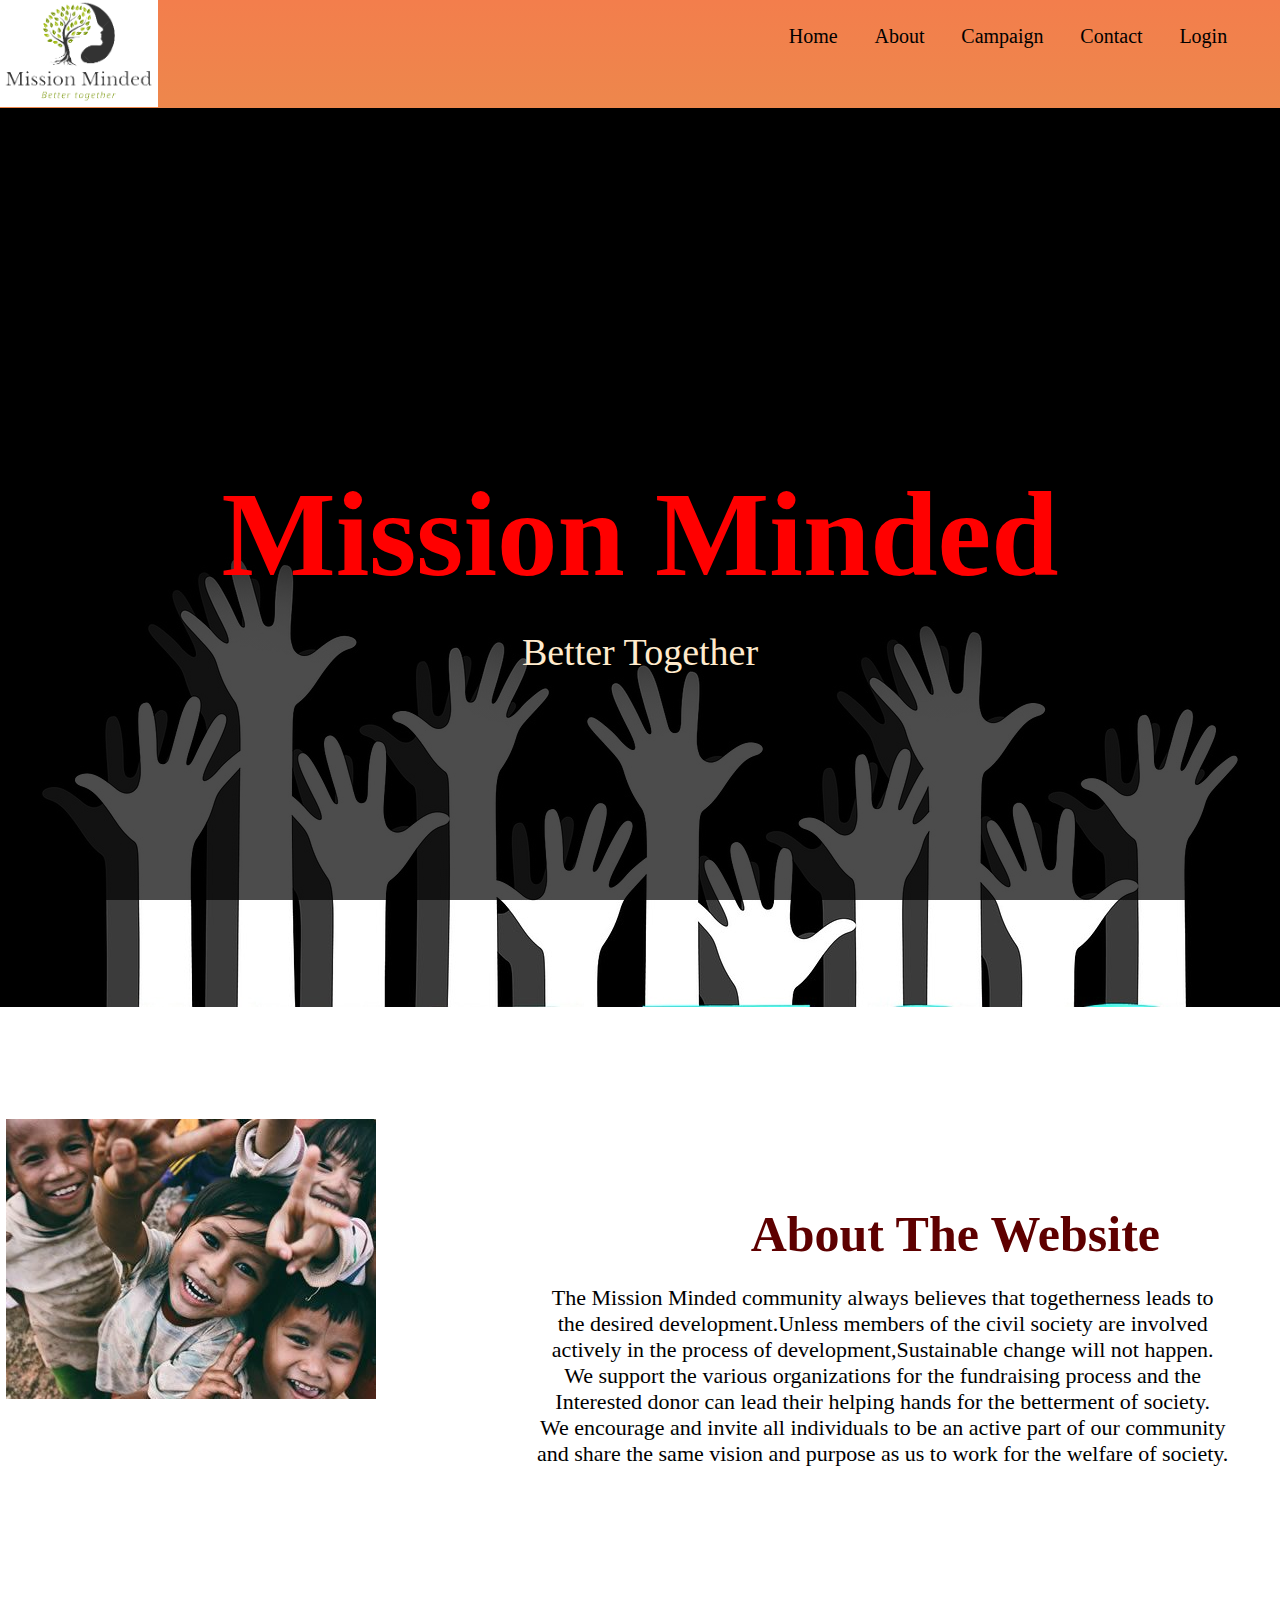
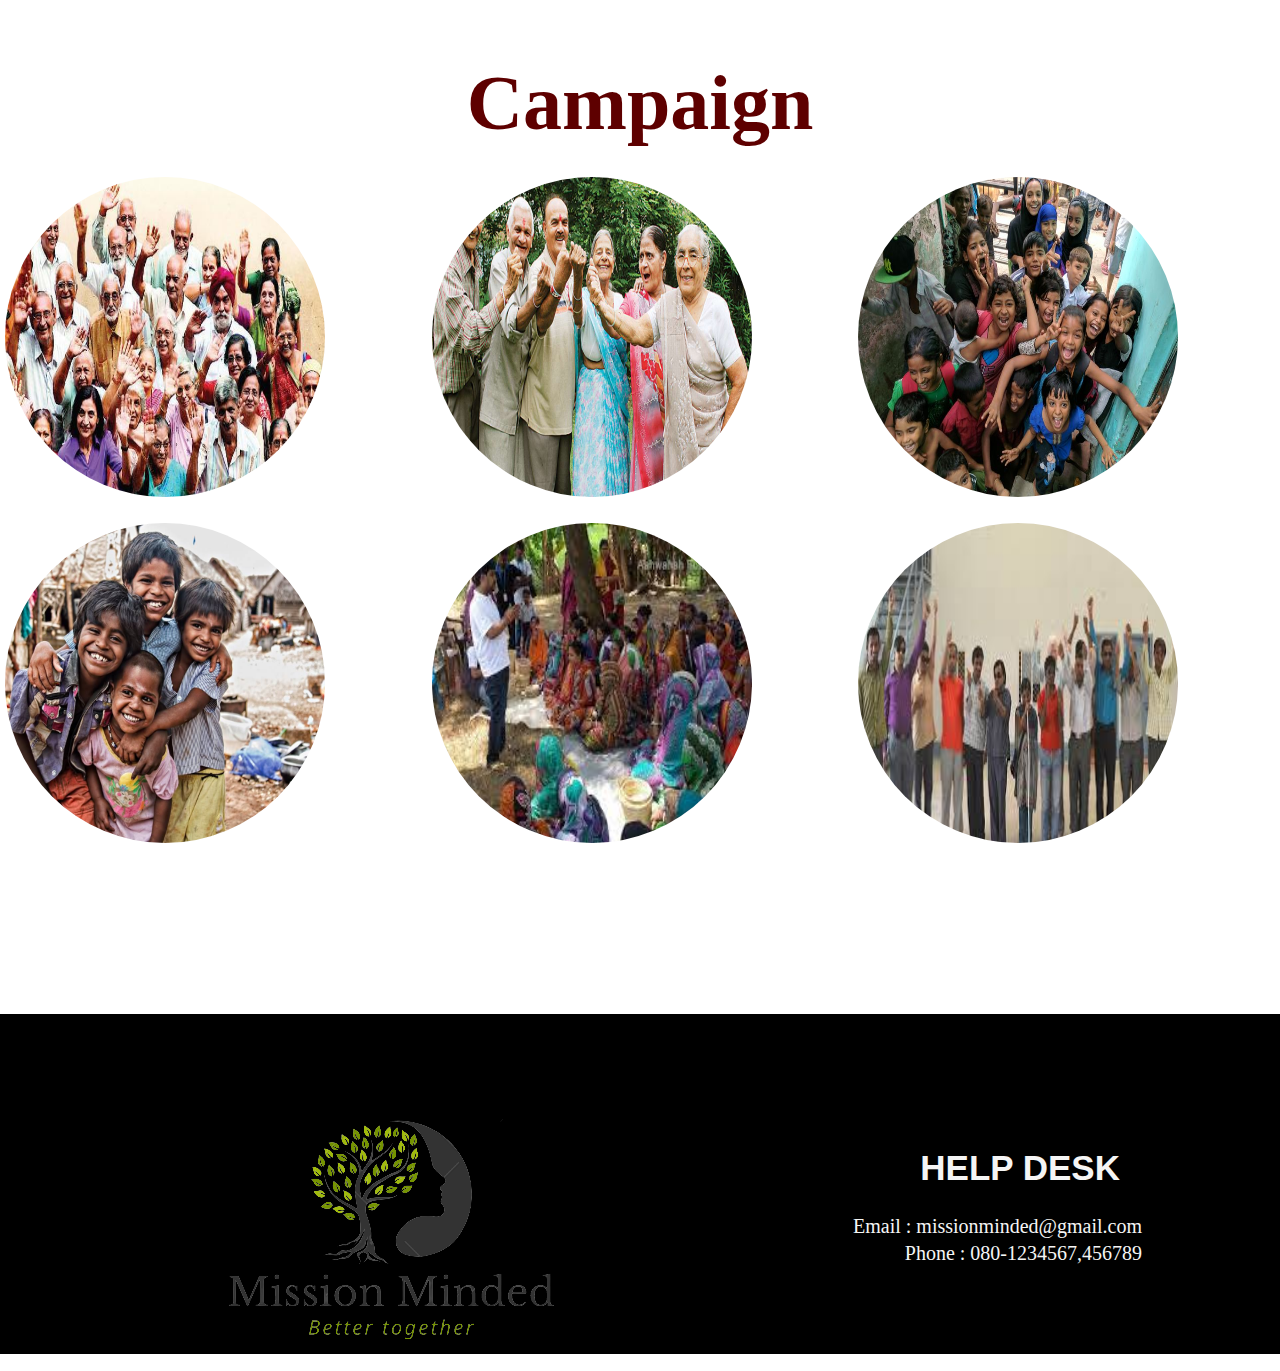
<file: Landing Page/index.html>
<!DOCTYPE html>
<html lang="en">
<head>
    <meta charset="UTF-8">
    <meta http-equiv="X-UA-Compatible" content="IE=edge">
    <meta name="viewport" content="width=device-width, initial-scale=1.0">
    <title>Mission Minded</title>
    <!--custom css link-->
    <link rel="stylesheet" href="index.css">
    <link rel="stylesheet" href="https://unpkg.com/boxicons@latest/css/boxicons.min.css">
</head>

<!--header design-->
<header>
    <div class="headercontainer">
        <div class="logo"><img src="logo.png" alt="logo"></div>
        <nav class="menu">
            <ul class="items">
                <li><a href="#Home">Home</a></li>
                <li><a href="#about">About</a></li>
                <li><a href="#Campaign">Campaign</a></li>
                <li><a href="#Contact">Contact</a></li>    
                <li><a href="http://127.0.0.1:5501/login.html">Login</a></li>    
            </ul>
        </nav>
</div>
</header>

<div class="main">
        <a name="Home"></a>
    <section class="mainContainer">
      <h1>Mission Minded</h1>
       <p>Better Together</p>
       </section>

    <!--About-->
    
    <section class="about" id="about">
        <div class="about-img">
            <a name="About"></a>
            <img src="side.jpg">  
            
            <div class="about-text">
                <h2 font-size="200px">About The Website</h2>
                <p font-size="150px">The Mission Minded community always believes that togetherness leads to<br>the 
                    desired development.Unless members of the civil society are involved<br>
                    actively in the process of development,Sustainable change will not happen.<br>
                    We support the various organizations for the fundraising process and the <br>
                    Interested donor can lead their helping hands for the betterment of society.<br>
                    We encourage and invite all individuals to be an active part of our community<br>     
                    and share the same vision and purpose as us to work for the welfare of society.

                </p>
            </div>

        </div>
</section>

<!--Campaign-->

<section class="category">
    <h1>Campaign</h1>
    <div class="box-container">
        <a name="Campaign"></a> <!--row-->
        <div class="box"> <!--column-->
            <img src="old age 3.jpg" alt="">
        </div>

        <div class="box">
            <img src="old-age 2.jpg" alt="">
        </div>

        <div class="box">
            <img src="OA-1.jpg" alt="">
        </div>

        <div class="box">
            <img src="OA-2.jpg" alt="">
        </div>

        <div class="box">
            <img src="pic.jfif" alt="">
        </div>
        <div class="box">
            <img src="blind.jfif" alt="">
        </div>
    </div>
</section>

<!--footer-->
    <section id="footer">
    <div class="footer-row">
        <a name="Contact"></a>
        <div class="footer-left">
            <img src="logo.png" class="logo">
        </div>
        <div class="footer-centre">
            <h1 style="color: whitesmoke;font-size:35px;"><b>HELP DESK</b></h1>
        <p style="color: whitesmoke;"> <i class="fa fa-envelope-o"></i> Email : missionminded@gmail.com</p>
        <p style="color: whitesmoke;"><i class="fa fa-phone" ></i> Phone : 080-1234567,456789</p>
        </div> 
        
       

</section>
</footer>
</html>
</file>
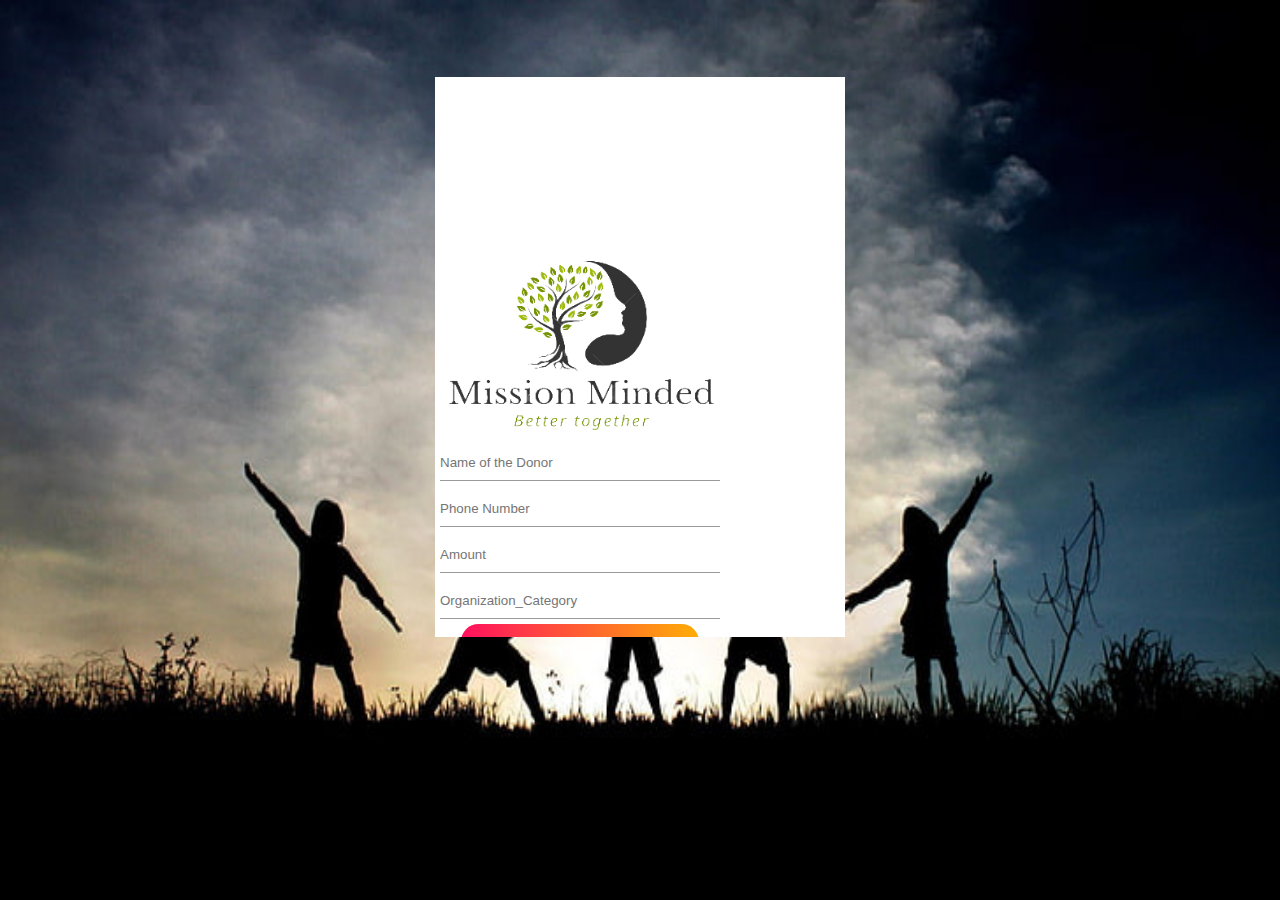
<file: Donate/donate.html>
<html>
    <head>
        <title>Login Form</title>
        <link rel="stylesheet" href="donate.css">
    </head>
    <body>
        <div class="login">
            <img src="loginbg1.jpg" class="login">
            <div class="form-box">
                <form id="login" class="input-group">
                    <img src="logo.png" alt="logo">
                
                    
                    <input type="text" class="input-field" placeholder="Name of the Donor" required>
                    <input type="text" class="input-field" placeholder="Phone Number" required>
                    <input type="text" class="input-field" placeholder="Amount" required>
                    <input type="text" class="input-field" placeholder="Organization_Category" required>
                <button  type="submit" class="submit-btn"><a href="http://127.0.0.1:5502/final.html">Donate</a></button>
                    
            
                </form>
                  
            </div>

        </body>
        </html>
</file>
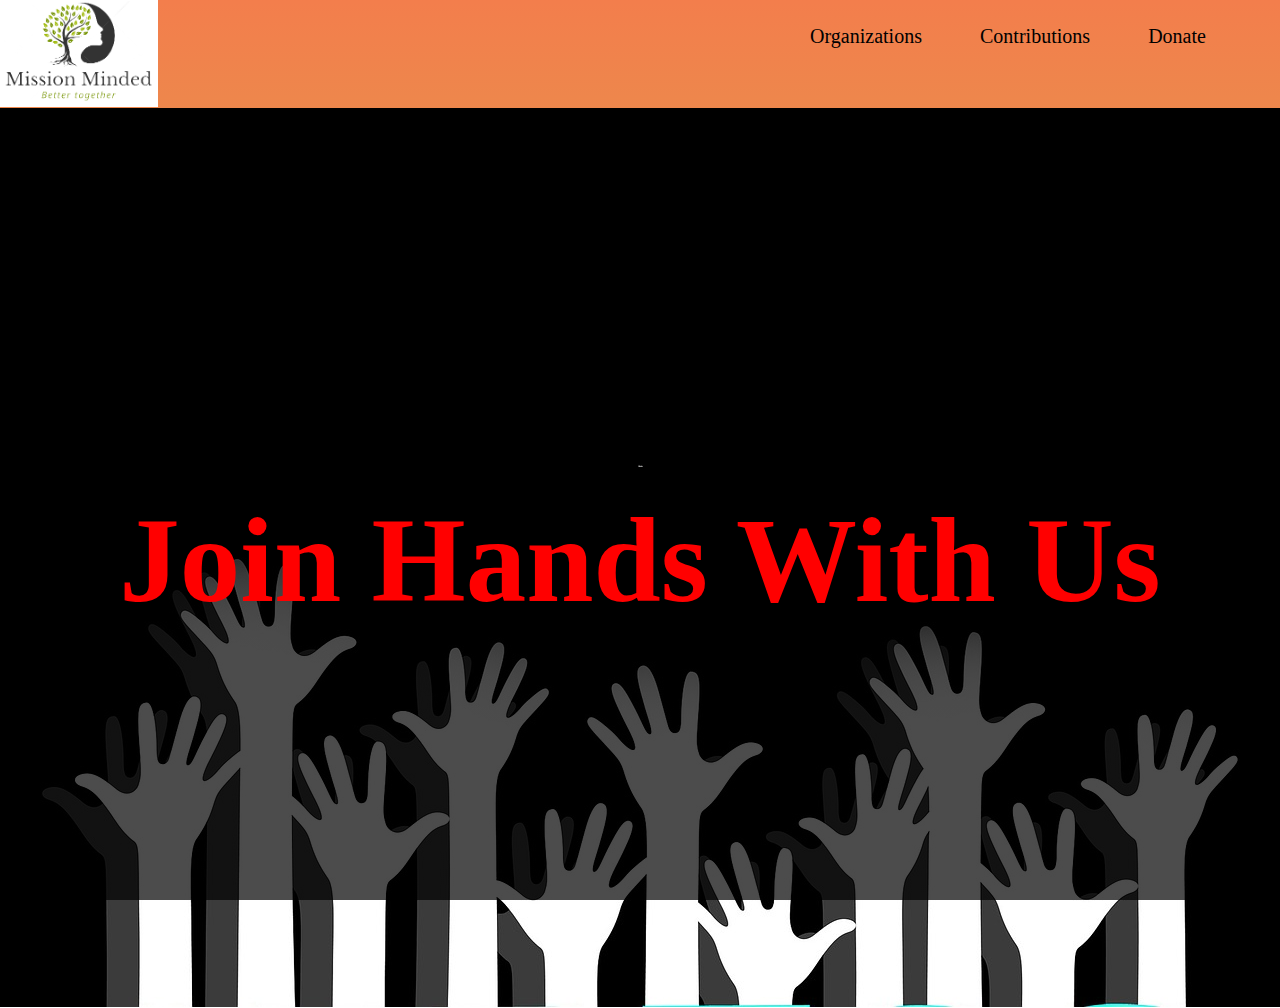
<file: Final page/final.html>
<html>
    <head>
        <title>Main Page</title>
        <link rel="stylesheet" href="final.css">
    </head>
    <body>

        <header>
            <div class="headercontainer">
                <div class="logo"><img src="logo-removebg-preview (1).png" alt="logo"></div>
                <nav class="menu">
                    <ul class="items">
                        <li><a href="http://127.0.0.1:5503/org.html">Organizations</a></li>
                        <li><a href="http://127.0.0.1:5503/org.html">Contributions</a></li>
                        <li><a href="#Campaign">Donate</a></li>
                        <!--<li><a href="#Contact">Contact</a></li>    
                        <li><a href="#Login">Login</a></li> -->   
                    </ul>
                </nav>
        </div>
        </header>
        <!--<div class="login">
            <img src="Images/loginbg1.jpg" class="login">
            <div class="form-box">
            <div class="button-box">
                <div id="btn"></div>
                <button type="button" class="toggle-btn" onclick="login()">Log IN</button>
                <button type="button" class="toggle-btn" onclick="register()">Register</button>
            </div>
            <form id="login" class="input-group">
                <input type="text" class="input-field" placeholder="User Id" required>
                <input type="text" class="input-field" placeholder="Enter Password" required>
                <input type="checkbox" class="check-box"><span>Remember Password</span>
                <button type="submit" class="submit-btn">Log in</button>
            </form>
            <form id="register" class="input-group">
                <input type="text" class="input-field" placeholder="User Id" required>
                <input type="text" class="input-field" placeholder="Email Id" required>
                <input type="text" class="input-field" placeholder="Enter Password" required>
                <input type="checkbox" class="check-box"><span>I agree to the terms and conditions</span>
                <button type="submit" class="submit-btn">Register</button>
            </form>
        </div>
    </div>

    <script>
        var x =document.getElementById("login");
        var y =document.getElementById("register");
        var z =document.getElementById("btn");
        function register(){
            x.style.left="400px";
            y.style.left="50px";
            z.style.left="110px";
        }

        function login(){
            x.style.left="50px";
            y.style.left="450px";
            z.style.left="0px";
        }
    </script>-->
    
      <!--  <img src="logo-removebg-preview__1_-removebg-preview (1).png" class="logo">-->
    
    
    <div class="main">
        <a name="Home"></a>
    <section class="mainContainer">
        <img src="BG.jpeg" class="logo">
    
      <h1>Join Hands With Us</h1>
       <!--<p>Better Together</p>-->
       </section>
    </body>
</html>
</file>
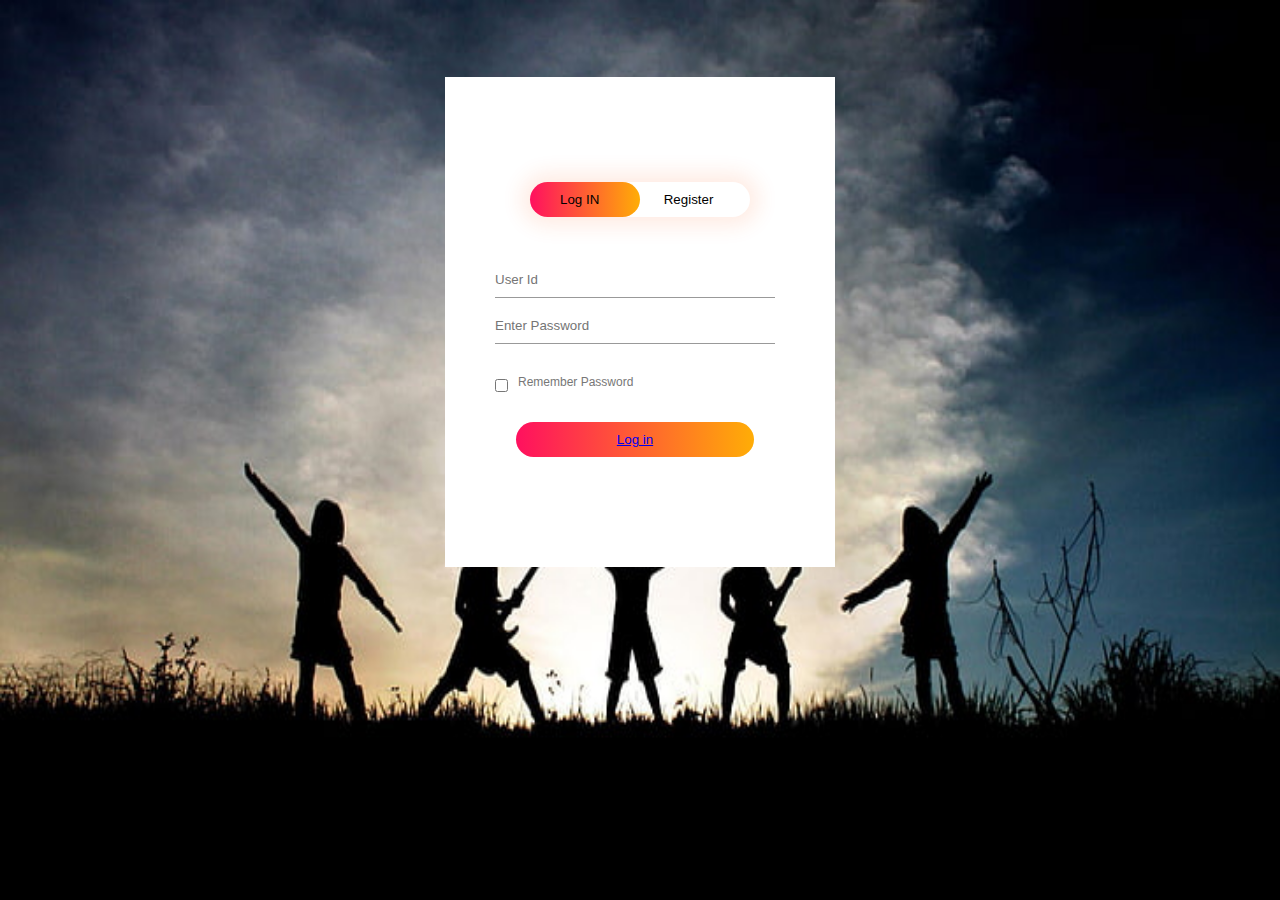
<file: Login Page/login.html>
<html>
    <head>
        <title>Login Form</title>
        <link rel="stylesheet" href="login.css">
    </head>
    <body>
        <div class="login">
            <img src="loginbg1.jpg" class="login">
            <a href="http://127.0.0.1:5502/final.html"></a>
            <div class="form-box">
            <div class="button-box">
                <div id="btn"></div>
                
                <button type="button" class="toggle-btn" onclick="login()">Log IN</button>
            
                <button type="button" class="toggle-btn" onclick="register()">Register</button>
                
            </div>
            <form id="login" class="input-group">
                <input type="text" class="input-field" placeholder="User Id" required>
                <input type="text" class="input-field" placeholder="Enter Password" required>
                <input type="checkbox" class="check-box"><span>Remember Password</span>
            
                <button  type="submit" class="submit-btn"><a href="http://127.0.0.1:5502/final.html">Log in</a></button>
                
        
            </form>
            <form id="register" class="input-group">
                <input type="text" class="input-field" placeholder="User Id" required>
                <input type="text" class="input-field" placeholder="Email Id" required>
                <input type="text" class="input-field" placeholder="Enter Password" required>
                <input type="checkbox" class="check-box"><span>I agree to the terms and conditions</span>
                <button type="submit" class="submit-btn">Register</button>
                
            </form>
        </div>
    </div>

    <script>
        var x =document.getElementById("login");
        var y =document.getElementById("register");
        var z =document.getElementById("btn");
        function register(){
            x.style.left="400px";
            y.style.left="50px";
            z.style.left="110px";
            //<a href="http://127.0.0.1:5502/final.html"></a>
        }

        function login(){
            x.style.left="50px";
            y.style.left="450px";
            z.style.left="0px";
           // <a href="http://127.0.0.1:5502/final.html"></a>
        }
    </script>
        
    </body>
</html>
</file>
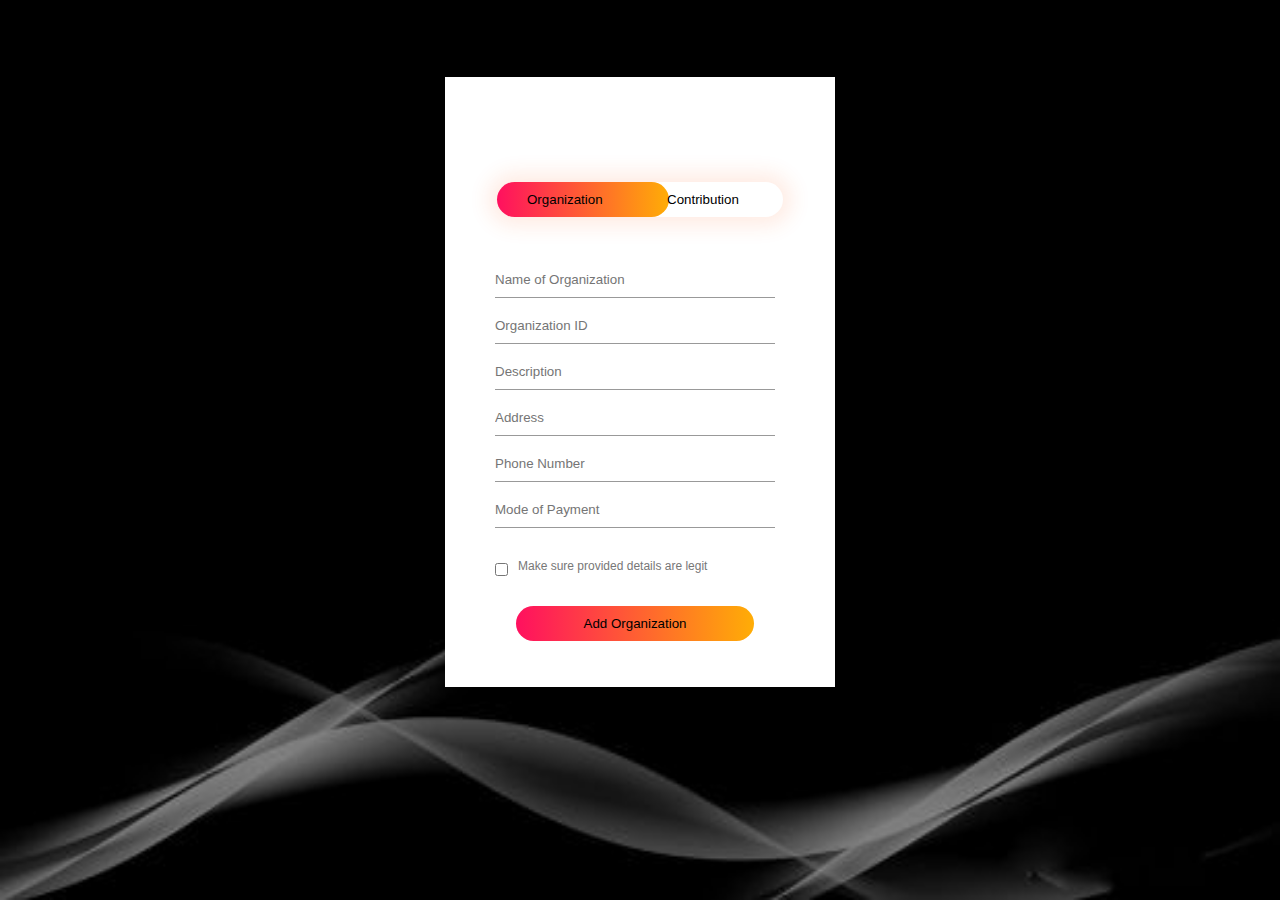
<file: Org form/org.html>
<html>
    <head>
        <title>Organization Form</title>
        <link rel="stylesheet" href="org.css">
    </head>
    <body>
        <div class="login">
            <img src="Background.jpg" class="login">
            <div class="form-box">
            <div class="button-box">
                <div id="btn"></div>
                <button type="button" class="toggle-btn" onclick="organizations()">Organization</button>
                <button type="button" class="toggle-btn" onclick="contributions()">Contribution</button>
                <!--<button type="button" class="toggle-btn" onclick="login()"></button>-->
            </div>
            <!--Organizations-->
            <form id="organizations" class="input-group">
               
                <input type="text" class="input-field" placeholder="Name of Organization" required>
                <input type="text" class="input-field" placeholder="Organization ID" required>
                <input type="text" class="input-field" placeholder="Description" required>
                <input type="text" class="input-field" placeholder="Address" required>
                <input type="text" class="input-field" placeholder="Phone Number" required>
                <input type="text" class="input-field" placeholder="Mode of Payment" required>
                <input type="checkbox" class="check-box"><span>Make sure provided details are legit</span>
                <button type="submit" class="submit-btn">Add Organization</button>
            </form>
            <!--Contributions-->
            <form id="contributions" class="input-group">
                <input type="text" class="input-field" placeholder="Organization ID" required>
                <input type="text" class="input-field" placeholder="Organization Name" required>
                 <input type="text" class="input-field" placeholder="Cause for donation" required>
                 <input type="text" class="input-field" placeholder="Total Amount required" required>
                  <input type="text" class="input-field" placeholder="Minimum amount for Donation" required>
                
                <input type="checkbox" class="check-box"><span>100% legit information</span>
                <button type="submit" class="submit-btn">Add Fund Raiser</button>
            </form>
           
        </div>
    </div>

    <script>
        var x =document.getElementById("organizations");
        var y =document.getElementById("contributions");
        var z =document.getElementById("btn");
        function contributions(){
            x.style.left="400px";
            y.style.left="50px";
            z.style.left="110px";
        }

        function organizations(){
            x.style.left="50px";
            y.style.left="450px";
            z.style.left="0px";
        }
    </script>
        
    </body>
</html>
</file>
<file: Landing Page/index.css>
*{
    margin: 0;
    padding: 0;
    font-family:  sans-serif;
    text-decoration: none;
    scroll-behavior: smooth;
    box-sizing: border-box;
    list-style: none;
}

.headercontainer{
    display: flex;
    justify-content: space-between;
    height: 12vh;
    width: 100%;
    background-image:linear-gradient(rgba(238, 71, 0, 0.7),rgba(230, 84, 0, 0.7)),url('');
    margin-left: auto;
    margin-right: auto;
    /*position: fixed;*/
}
.headercontainer img{
    width: 100%;
    margin-top: -1px;
    padding: 2px;
    height:12vh;
    background-color: #ffffff;
    
    

}
li{
    list-style:none;
}
a{
    text-decoration: none;
    font-size: 20px;
    color: rgb(0, 0, 0);
    font-family: 'Times New Roman', Times, serif;
}
a:hover{
    border-bottom: 1px solid rgb(255, 194, 178);
    transition: 1s;
}

h1{
    color: rgb(255, 0, 0);
    font-family:Sorts Mill Goudy;
    margin: 24px 22px;
    font-size: 121px;

}

p{
    color: blanchedalmond;
    font-family: Lora ;
    font-size: 30px;
    text-align: center;
    padding: 2px 0;
}
/*home page*/
.maincontainer h1{
    color: rgb(255, 0, 0);
    font-family:Sorts Mill Goudy;
    margin: 24px 22px;
    font-size: 121px;

}

.maincontainer p{
    color: pink;
    font-family: Lora ;
    font-size: 30px;
    text-align: center;
    padding: 2px 0;
}

.items{
    display: flex;
    justify-content: space-evenly;
    width: 40vw;
    margin: 10px 1rem;
    padding: 15px 0;
}
.mainContainer{
    display: flex;
    justify-content: center;
    align-items: center;
    flex-direction: column;
    min-height: 100vh;
    height: 70vh;
    width: 100%;
    background-image:linear-gradient(rgba(0, 0, 0, 0.7),rgba(0, 0, 0, 0.7)),url('BG.jpeg');
    background-repeat: no-repeat;
    background-attachment: fixed;
    background-position: center;
}
.mainContainer p{
    font-family: Copperplate Gothic;
    font-size: 38px;
}
/*about*/
.about{
    
    padding-top: 95px;
    padding: 93px 26px;
    margin: 18px -20px;
    height: 480px;
}
.about-text p{
   display: inline-block;
   font-size: 22px;
    text-align:center;
    gap: 1rem;
    color: black;
    margin: 22px -89px;
    position: relative;
    bottom: 214px;
    padding-left: 470px;
    margin-top:  5px;
    margin-right: 10px;
    left: 150px;
    width: max-content;

    
    
}
.about-text h2{
    color: rgb(94, 0, 0);
    text-align: right;
    font-size: 50px;
    padding-top: 16px;
    position: relative;
    bottom: 214px;
    padding: 2px 2px;
left: 50px;
    font-family: Sorts Mill Goudy;
    margin: 13px -472px;
}
.about-img{
    height:60 px;
    width: 50%;
    border-radius: 6px;
    bottom: 100px;
    right: 100px;
    
}

/*campaign section*/
.category h1{
    padding-top: 128px;
    font-size: 78px;
    text-align: center;
   
    color: rgb(94, 0, 0);
}

.box{
    float: left;
    width: 33.33%;
    padding: 5px;
}
.box-container::after{
    display: table;
    clear: both;
    content: "";

}
.box img{
       
            height: 20rem;
            width: 20rem;
            border-radius: 50%;
            margin-bottom: 1rem;
            display: flex;
        }

 /*footer*/

 #footer{
    padding: 100px 0 100px;
    background:black;
    margin-top: 150px;
    width: 100%;
    height: 50%;
    display: grid;
    font-family: 'Libre Baskerville', serif;
 }

   
.footer-row{
    width: 80%;
    margin: 0 auto;
    display: flex;
    justify-content: space-between;
    flex-wrap: wrap;
    height: 140px;
  box-sizing: initial;
    
    
 }
 
 .footer-left,.footer-centre,.footer-right{
    flex-basis: 45%;
    padding: 10px;
    margin-bottom: 20px;
    box-sizing: initial;
 }

 .footer-left{
    text-align: left;
    position: relative;
    bottom: 5%;
    left: 5%;
 }

 .footer-centre{
   
    text-align: right;
    position: static;
 
    
 }
 
 .footer-centre p{
    font-size: 20px;
    text-align: right;
      
 }

 .footer-centre .fa{
    margin: 10px;
    color:whitesmoke;
    font-size: 20px;   
 }
 

 

 .social-links{
    text-align:left;
 
 }
 
  .social-links .fa{
    
    margin: 10px;
    color: whitesmoke;
    font-size: 20px;
    
 }
 
 .social-links .fa:hover{
    transform: translateY(-7px);
    background:blue;
    transition: 0.5s;
 }
</file>
<file: Donate/donate.css>
*{
    margin: 0;
    padding: 0;
    font-family: sans-serif;
}

.login{
    height: 100%;
    width: 100%;
    
    background-position: center;
    background-size: cover;
    position: absolute;
}


.form-box{
    width: 400px;
    height: 550px;
    position: relative;
    margin: 6% auto;
    background: #fff;
    padding: 5px;
    overflow: hidden;

}

.form-box img{
    width: 100%;

    margin-top: -1px;
    padding: 2px;
    height:20vh;
    background-color: #ffffff;
    
    

}

.input-group{
    top: 180px;
    position: absolute;
    width: 280px;
    transition: .5s;

}


.input-field{
    width: 100%;
    padding: 10px 0;
    margin: 5px 0;
    border-left: 0;
    border-top: 0;
    border-right: 0;
    border-bottom: 1px solid #999;
    outline: none;
    background: transparent;
}

.submit-btn{
    width: 85%;
    padding: 10px 30px;
    cursor: pointer;
    display: block;
    margin: auto;
    background: linear-gradient(to right,#ff105f,#ffad06);
    border:0;
    outline: none;
    border-radius: 30px;
}
</file>
<file: Final page/final.css>
*{
    margin: 0;
    padding: 0;
    font-family:  sans-serif;
    text-decoration: none;
    scroll-behavior: smooth;
    box-sizing: border-box;
    list-style: none;
}

.headercontainer{
    display: flex;
    justify-content: space-between;
    height: 12vh;
    width: 100%;
    background-image:linear-gradient(rgba(238, 71, 0, 0.7),rgba(230, 84, 0, 0.7)),url('');
    margin-left: auto;
    margin-right: auto;
    /*position: fixed;*/
}
.headercontainer img{
    width: 100%;
    margin-top: -1px;
    padding: 2px;
    height:12vh;
    background-color: #ffffff;
    
    

}

li{
    list-style:none;
}
a{
    text-decoration: none;
    font-size: 20px;
    color: rgb(0, 0, 0);
    font-family: 'Times New Roman', Times, serif;
}
a:hover{
    border-bottom: 1px solid rgb(255, 194, 178);
    transition: 1s;
}

h1{
    color: rgb(255, 0, 0);
    font-family:Sorts Mill Goudy;
    margin: 24px 22px;
    font-size: 121px;

}

p{
    color: blanchedalmond;
    font-family: Lora ;
    font-size: 30px;
    text-align: center;
    padding: 2px 0;
}

.items{
    display: flex;
    justify-content: space-evenly;
    width: 40vw;
    margin: 10px 1rem;
    padding: 15px 0;
}

.mainContainer img{
    position: relative;
    width: 5px;
    height: 5px;
    align-items: center;

    
    

}




.mainContainer h1{
    color: rgb(255, 0, 0);
    font-family:Sorts Mill Goudy;
    margin: 24px 22px;
    font-size: 121px;

}

.mainContainer p{
    color: pink;
    font-family: Lora ;
    font-size: 30px;
    text-align: center;
    padding: 2px 0;
}


.mainContainer{
    display: flex;
    justify-content: center;
    align-items: center;
    flex-direction: column;
    min-height: 100vh;
    height: 70vh;
    width: 100%;
    background-image:linear-gradient(rgba(0, 0, 0, 0.7),rgba(0, 0, 0, 0.7)),url('BG.jpeg');
    background-repeat: no-repeat;
    background-attachment: fixed;
    background-position: center;
}
.mainContainer p{
    font-family: Copperplate Gothic;
    font-size: 38px;
}
</file>
<file: Login Page/login.css>
*{
    margin: 0;
    padding: 0;
    font-family: sans-serif;
}

.login{
    height: 100%;
    width: 100%;
    
    background-position: center;
    background-size: cover;
    position: absolute;
}

.form-box{
    width: 380px;
    height: 480px;
    position: relative;
    margin: 6% auto;
    background: #fff;
    padding: 5px;
    overflow: hidden;

}

.button-box{
    width: 220px;
    margin: 350px auto;
    position: relative;
    box-shadow: 0 0 20px 9px #ff61241f;
    border-radius: 30px;
    bottom: 250px;
}

.toggle-btn{
    padding: 10px 30px;
    cursor: pointer;
    background: transparent;
    border: 0;
    outline: none;
    position: relative;
}

#btn{
    top: 0;
    left: 0;
    position: absolute;
    width: 110px;
    height: 100%;
    background: linear-gradient(to right,#ff105f,#ffad06);
    border-radius: 30px;
    transition: .5s;
}

.input-group{
    top: 180px;
    position: absolute;
    width: 280px;
    transition: .5s;

}


.input-field{
    width: 100%;
    padding: 10px 0;
    margin: 5px 0;
    border-left: 0;
    border-top: 0;
    border-right: 0;
    border-bottom: 1px solid #999;
    outline: none;
    background: transparent;
}

.submit-btn{
    width: 85%;
    padding: 10px 30px;
    cursor: pointer;
    display: block;
    margin: auto;
    background: linear-gradient(to right,#ff105f,#ffad06);
    border:0;
    outline: none;
    border-radius: 30px;
}

.check-box{
    margin: 30px 10px 30px 0;
}

span{color: #777;
font-size: 12px;
bottom: 68px;
position: absolute;
}

#login{
    left: 50px;

}

#register{
    left: 450px;
}
</file>
<file: Org form/org.css>
*{
    margin: 0;
    padding: 0;
    font-family: sans-serif;
}

.login{
    height: 100%;
    width: 100%;
    
    background-position: center;
    background-size: cover;
    position: absolute;
}

.form-box{
    width: 380px;
    height: 600px;
    position: relative;
    margin: 6% auto;
    background: #fff;
    padding: 5px;
    overflow: hidden;

}

.button-box{
    width: 286px;
    margin: 350px auto;
    position: relative;
    box-shadow: 0 0 20px 9px #ff61241f;
    border-radius: 30px;
    bottom: 250px;
    

}

.toggle-btn{
    padding: 10px 30px;
    cursor: pointer;
    background: transparent;
    border: 0;
    outline: none;
    position: relative;
}

#btn{
    top: 0;
    left: 0;
    position: absolute;
    width: 172px;
    height: 100%;
    background: linear-gradient(to right,#ff105f,#ffad06);
    border-radius: 30px;
    transition: .5s;
}

.input-group{
    top: 180px;
    position: absolute;
    width: 280px;
    transition: .5s;

}


.input-field{
    width: 100%;
    padding: 10px 0;
    margin: 5px 0;
    border-left: 0;
    border-top: 0;
    border-right: 0;
    border-bottom: 1px solid #999;
    outline: none;
    background: transparent;
}

.submit-btn{
    width: 85%;
    padding: 10px 30px;
    cursor: pointer;
    display: block;
    margin: auto;
    background: linear-gradient(to right,#ff105f,#ffad06);
    border:0;
    outline: none;
    border-radius: 30px;
}

.check-box{
    margin: 30px 10px 30px 0;
}

span{color: #777;
font-size: 12px;
bottom: 68px;
position: absolute;
}

#organizations{
    left: 50px;

}

#contributions{
    left: 450px;
}
</file>
